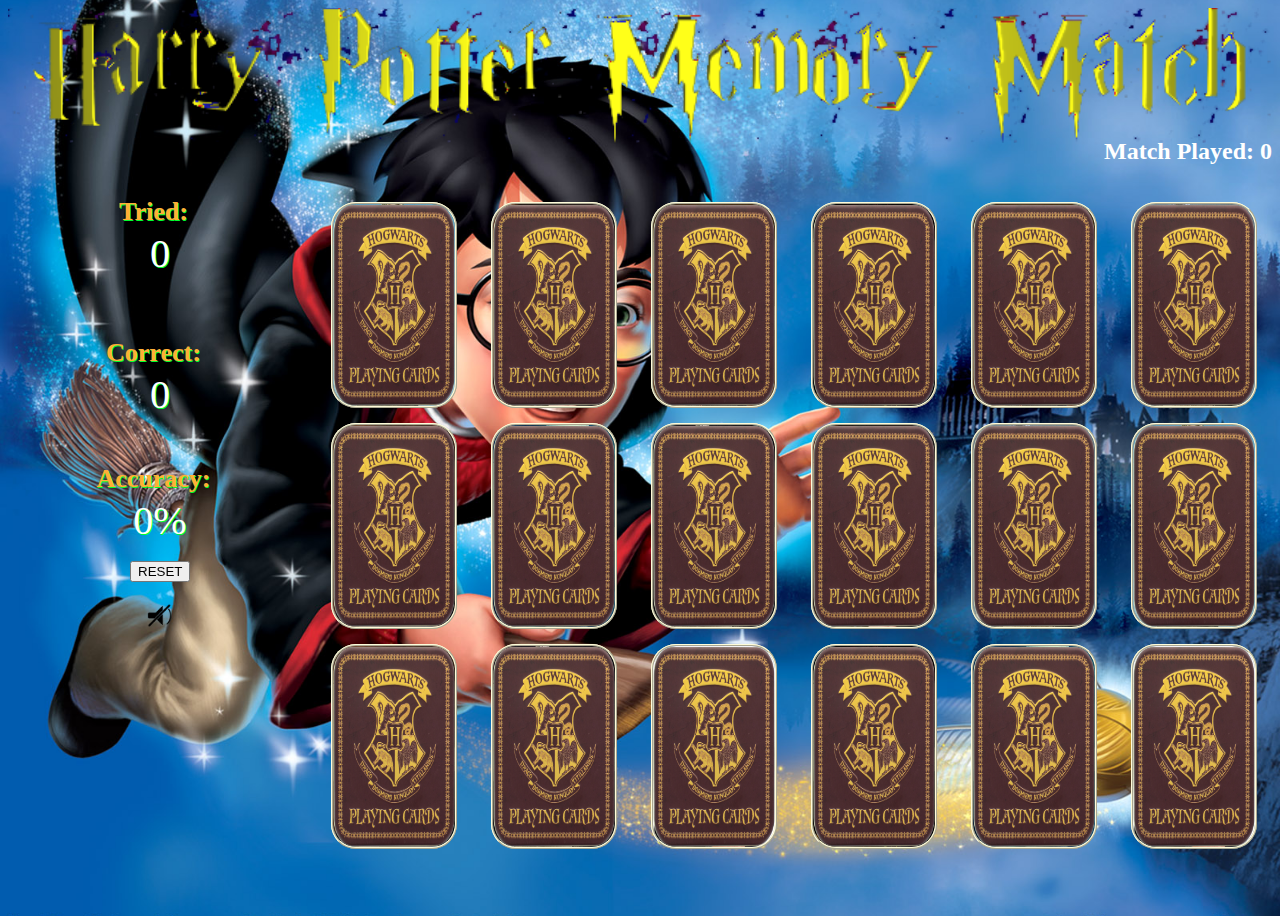
<file: index.html>
<!DOCTYPE html>
<html lang="en">
<head>
    <meta charset="UTF-8">
    <link rel="stylesheet" href="styles/style.css">
    <link rel="stylesheet" href="styles/hover.css">
    <title>Memory Match</title>
    <script
            src="https://code.jquery.com/jquery-3.3.1.min.js"
            integrity="sha256-FgpCb/KJQlLNfOu91ta32o/NMZxltwRo8QtmkMRdAu8="
            crossorigin="anonymous"></script>
    <script src="main.js"></script>
    <script src="dynamicLevel.js"></script>
</head>
<body>
<div class="container">
    <div class="menu">
    </div>
    <div class="settings">
        <h2 class="played">Match Played: <span class="playedNum">0</span></h2>
    </div>
    <div class="gameArea">
        <div class="gameStatus">
            <h1>Tried: &nbsp;</h1><div class="wrong">0</div><br>
            <h1>Correct: &nbsp;</h1><div class="correct">0</div><br>
            <h1>Accuracy: &nbsp;</h1><div class="accuracy">0%</div>
            <button class="hvr-sweep-to-bottom reset">RESET</button>
            <div class="mute"><img src="images/extra/speakerMute.png"></div>
        </div>
        <div class="gamePlay">
            <div class="firstLine">
                <div class="card">
                    <div class="cardFront"><img src="images/characters/hannah.jpg"></div>
                    <div class="cardBack"><img src="images/backgrounds/hogwarts.png"></div>
                </div>
                <div class="card">
                    <div class="cardFront"><img src="images/characters/chang.jpg"></div>
                    <div class="cardBack"><img src="images/backgrounds/hogwarts.png"></div>
                </div>
                <div class="card">
                    <div class="cardFront"><img src="images/characters/hermione.jpg"></div>
                    <div class="cardBack"><img src="images/backgrounds/hogwarts.png"></div>
                </div>
                <div class="card">
                    <div class="cardFront"><img src="images/characters/harry.jpg"></div>
                    <div class="cardBack"><img src="images/backgrounds/hogwarts.png"></div>
                </div>
                <div class="card">
                    <div class="cardFront"><img src="images/characters/hermione.jpg"></div>
                    <div class="cardBack"><img src="images/backgrounds/hogwarts.png"></div>
                </div>
                <div class="card">
                    <div class="cardFront"><img src="images/characters/hagrid.png"></div>
                    <div class="cardBack"><img src="images/backgrounds/hogwarts.png"></div>
                </div>
            </div>
            <div class="secondLine">
                <div class="card">
                    <div class="cardFront"><img src="images/characters/snape.png"></div>
                    <div class="cardBack"><img src="images/backgrounds/hogwarts.png"></div>
                </div>
                <div class="card">
                    <div class="cardFront"><img src="images/characters/voldemort.jpg"></div>
                    <div class="cardBack"><img src="images/backgrounds/hogwarts.png"></div>
                </div>
                <div class="card">
                    <div class="cardFront"><img src="images/characters/dumbledore.jpg"></div>
                    <div class="cardBack"><img src="images/backgrounds/hogwarts.png"></div>
                </div>
                <div class="card">
                    <div class="cardFront"><img src="images/characters/chang.jpg"></div>
                    <div class="cardBack"><img src="images/backgrounds/hogwarts.png"></div>
                </div>
                <div class="card">
                    <div class="cardFront"><img src="images/characters/hagrid.png"></div>
                    <div class="cardBack"><img src="images/backgrounds/hogwarts.png"></div>
                </div>
                <div class="card">
                    <div class="cardFront"><img src="images/characters/hannah.jpg"></div>
                    <div class="cardBack"><img src="images/backgrounds/hogwarts.png"></div>
                </div>
            </div>
            <div class="thirdLine">
                <div class="card">
                    <div class="cardFront"><img src="images/characters/snape.png"></div>
                    <div class="cardBack"><img src="images/backgrounds/hogwarts.png"></div>
                </div>
                <div class="card">
                    <div class="cardFront"><img src="images/characters/dumbledore.jpg"></div>
                    <div class="cardBack"><img src="images/backgrounds/hogwarts.png"></div>
                </div>
                <div class="card">
                    <div class="cardFront"><img src="images/characters/dracoM.jpg"></div>
                    <div class="cardBack"><img src="images/backgrounds/hogwarts.png"></div>
                </div>
                <div class="card">
                    <div class="cardFront"><img src="images/characters/harry.jpg"></div>
                    <div class="cardBack"><img src="images/backgrounds/hogwarts.png"></div>
                </div>
                <div class="card">
                    <div class="cardFront"><img src="images/characters/voldemort.jpg"></div>
                    <div class="cardBack"><img src="images/backgrounds/hogwarts.png"></div>
                </div>
                <div class="card">
                    <div class="cardFront"><img src="images/characters/dracoM.jpg"></div>
                    <div class="cardBack"><img src="images/backgrounds/hogwarts.png"></div>
                </div>
            </div>
            </div>
        </div>
    </div>
    <div class="infoSection">

    </div>
</div>
<div id="winModal" class="modal">
    <div class="modal-content">
        <div class="modal-header">
        </div>
        <div class="modal-message">
            <p>YOU WON</p>
        </div>
        <div class="modal-footer">
            <button class="modal-btn"><span>GO TO NEXT LEVEL</span></button>
        </div>
    </div>
</div>
</body>
</html>
</file>
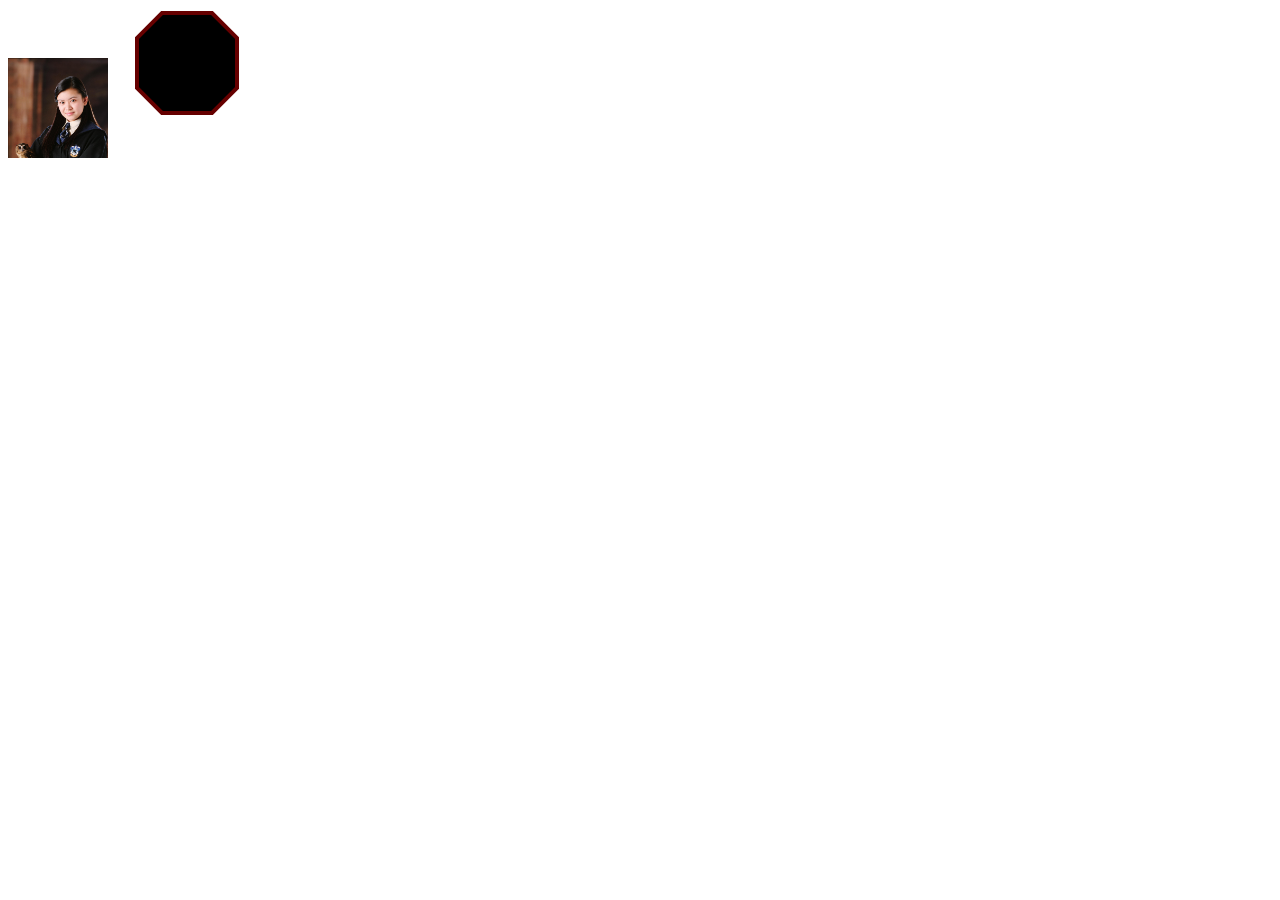
<file: test.html>
<!DOCTYPE html>
<html lang="en">
<head>
    <meta charset="UTF-8">
    <link rel="stylesheet" href="styles/test.css">
    <link rel="stylesheet" href="styles/imagehover.css">
    <title>test</title>
</head>
<body>
<div class="imghvr-fold-left">
    <img src="images/characters/chang.jpg">
    <figcaption><img class='middle' src="images/characters/hannah.jpg" width="100px"></figcaption>
    <a href="https://www.google.com"></a>
</div>
<svg xmlns="http://www.w3.org/2000/svg"
     xmlns:xlink="http://www.w3.org/1999/xlink">

    <polygon class="imgBack" points="50,5   100,5  125,30  125,80 100,105
                   50,105  25,80  25, 30"
             style="stroke:#660000;; stroke-width: 4px;"/>

</svg>
</body>
</html>
</file>
<file: styles/style.css>
body{
    height: 100vh;
    background-image: url("../images/backgrounds/harryWall.jpg");
    background-position: center;
    background-size: cover;
    background-repeat: no-repeat;
}
.container {
    width: 100%;
}
.menu{
    width: 100%;
    height: 15vh;
    background-image: url("../images/backgrounds/harryBanner.png");
    background-size: cover;
    background-repeat: no-repeat;
    background-position: center;
    animation: pulse 2s ease-in infinite alternate;
}
.gameArea{
    width: 100%;
    height: 80vh;
    display: flex;
    justify-content: space-around;
    align-content: center;
}

.settings{
    width: 100%;
    height: 5vh;
}

/*.infoSection{*/
    /*width: 100%;*/
    /*height: 5vh;*/
    /*border-top: 3px ridge #a8d5ff;*/
    /*background-size: cover;*/
/*}*/
.gameStatus{
    width: 25%;
    height: 100%;
    display: inline-block;
    text-align: center;
    color: white;
    font-size: 40px;
    text-shadow: 1px 1px #00ff2e;;
}
.gamePlay{
    width: 79%;
    height: 100%;
    display: inline-block;
}
.firstLine, .secondLine, .thirdLine{
    display: flex;
    flex-wrap: nowrap;
    justify-content: center;
    align-content: center;
    height: 28%;
    width: 100%;
}
.secondLine{
    margin: 2% 0;
}
.card{
    width: 13%;
    height: 100%;
    position: relative;
    margin: 2%;
}
.card img{
    position: absolute;
    top: 0;
    width: 100%;
    height: 100%;
    border-radius: 25px;
    border: 2px ridge rgba(255, 252, 218, 0.97);
}
.snowAnimation{
    background-image: url("../images/backgrounds/snowAnimation.gif");
}

.cardBack img:hover{
    transform: scale(1.1);
    transition-duration: .5s;
    box-shadow: 0 0 20px 10px #0c8717;
    animation: shake 1s ease-out;
}

@keyframes shake {
    from,
    to {
        -webkit-transform: translate3d(0, 0, 0);
        transform: translate3d(0, 0, 0);
    }

    10%,
    30%,
    50%,
    70%,
    90% {
        -webkit-transform: translate3d(-10px, 0, 0);
        transform: translate3d(-10px, 0, 0);
    }

    20%,
    40%,
    60%,
    80% {
        -webkit-transform: translate3d(10px, 0, 0);
        transform: translate3d(10px, 0, 0);
    }
}
h1{
    font-family: "Parry Hotter";
    display: inline-block;
    color: #ffaf37;
    font-size: 26px;
    animation: flipInY 1s ease-out;
}
.gameStatus > * {
    margin: 0;
}
#gamePlayAnimation{
    animation: flipInX 1s ease-out;
}
@-webkit-keyframes flipInX {
    from {
        -webkit-transform: perspective(400px) rotate3d(1, 0, 0, 90deg);
        transform: perspective(400px) rotate3d(1, 0, 0, 90deg);
        -webkit-animation-timing-function: ease-in;
        animation-timing-function: ease-in;
        opacity: 0;
    }

    40% {
        -webkit-transform: perspective(400px) rotate3d(1, 0, 0, -20deg);
        transform: perspective(400px) rotate3d(1, 0, 0, -20deg);
        -webkit-animation-timing-function: ease-in;
        animation-timing-function: ease-in;
    }

    60% {
        -webkit-transform: perspective(400px) rotate3d(1, 0, 0, 10deg);
        transform: perspective(400px) rotate3d(1, 0, 0, 10deg);
        opacity: 1;
    }

    80% {
        -webkit-transform: perspective(400px) rotate3d(1, 0, 0, -5deg);
        transform: perspective(400px) rotate3d(1, 0, 0, -5deg);
    }

    to {
        -webkit-transform: perspective(400px);
        transform: perspective(400px);
    }
}
.infoUnhide{
    width: 100%;
    height: 100%;
    background-image: url("../images/backgrounds/info.gif");
}
@-webkit-keyframes flipInY {
    from {
        -webkit-transform: perspective(400px) rotate3d(0, 1, 0, 90deg);
        transform: perspective(400px) rotate3d(0, 1, 0, 90deg);
        -webkit-animation-timing-function: ease-in;
        animation-timing-function: ease-in;
        opacity: 0;
    }

    40% {
        -webkit-transform: perspective(400px) rotate3d(0, 1, 0, -20deg);
        transform: perspective(400px) rotate3d(0, 1, 0, -20deg);
        -webkit-animation-timing-function: ease-in;
        animation-timing-function: ease-in;
    }

    60% {
        -webkit-transform: perspective(400px) rotate3d(0, 1, 0, 10deg);
        transform: perspective(400px) rotate3d(0, 1, 0, 10deg);
        opacity: 1;
    }

    80% {
        -webkit-transform: perspective(400px) rotate3d(0, 1, 0, -5deg);
        transform: perspective(400px) rotate3d(0, 1, 0, -5deg);
    }

    to {
        -webkit-transform: perspective(400px);
        transform: perspective(400px);
    }
}

@keyframes pulse {
    from {
        -webkit-transform: scale3d(1, 1, 1);
        transform: scale3d(1, 1, 1);
    }

    50% {
        -webkit-transform: scale3d(1.05, 1.05, 1.05);
        transform: scale3d(1.05, 1.05, 1.05);
    }

    to {
        -webkit-transform: scale3d(1, 1, 1);
        transform: scale3d(1, 1, 1);
    }
}

@keyframes tada {
    from {
        -webkit-transform: scale3d(1, 1, 1);
        transform: scale3d(1, 1, 1);
    }

    10%,
    20% {
        -webkit-transform: scale3d(0.9, 0.9, 0.9) rotate3d(0, 0, 1, -3deg);
        transform: scale3d(0.9, 0.9, 0.9) rotate3d(0, 0, 1, -3deg);
    }

    30%,
    50%,
    70%,
    90% {
        -webkit-transform: scale3d(1.1, 1.1, 1.1) rotate3d(0, 0, 1, 3deg);
        transform: scale3d(1.1, 1.1, 1.1) rotate3d(0, 0, 1, 3deg);
    }

    40%,
    60%,
    80% {
        -webkit-transform: scale3d(1.1, 1.1, 1.1) rotate3d(0, 0, 1, -3deg);
        transform: scale3d(1.1, 1.1, 1.1) rotate3d(0, 0, 1, -3deg);
    }

    to {
        -webkit-transform: scale3d(1, 1, 1);
        transform: scale3d(1, 1, 1);
    }
}

.modal {
    display: none; /* Hidden by default */
    position: absolute; /* Stay in place */
    z-index: 1; /* Sit on top */
    top: 0;
    left: 0;
    /*transform: translate(-50%, -50%);*/
    width: 100%; /* Full width */
    height: 100%; /* Full height */
    overflow: auto; /* Enable scroll if needed */
    background-color: rgb(255, 252, 218); /* Fallback color */
    background-color: rgba(0, 0, 0, 0.7); /* Black w/ opacity */
    animation: tada 1s ease-in;
}
.modal > * {
    display: inline-block;
}
.modal-content{
    position: relative;
    top: 50%;
    left: 50%;
    transform: translate(-50%, -50%);
    background-color: #c5a24e;
    background-image: url("../images/backgrounds/info.gif");
    background-repeat: no-repeat;
    background-size: cover;
    padding: 50px;
    border-radius: 20px;
}
.modal-header{
    margin: 10px;
    float: right;
}
.modal-message > p{
    font-family: "Parry Hotter";
    text-shadow: 2px 2px #a44147;
    color: #116a13;
    font-size: 3em;
    text-align: center;
    animation: jackInTheBox 1s;
}
.modal-footer{
    text-align: center;
}
@keyframes jackInTheBox {
    from {
        opacity: 0;
        -webkit-transform: scale(0.1) rotate(30deg);
        transform: scale(0.1) rotate(30deg);
        -webkit-transform-origin: center bottom;
        transform-origin: center bottom;
    }

    50% {
        -webkit-transform: rotate(-10deg);
        transform: rotate(-10deg);
    }

    70% {
        -webkit-transform: rotate(3deg);
        transform: rotate(3deg);
    }

    to {
        opacity: 1;
        -webkit-transform: scale(1);
        transform: scale(1);
    }
}
.modal-btn {
    border-radius: 4px;
    background-color: #b5450c;
    border: none;
    color: #FFFFFF;
    text-align: center;
    font-size: 20px;
    padding: 20px;
    width: 300px;
    transition: all 0.5s;
    cursor: pointer;
    margin: 5px;
}

.modal-btn span {
    cursor: pointer;
    display: inline-block;
    position: relative;
    transition: 0.5s;
}

.modal-btn span:after {
    content: '\00bb';
    position: absolute;
    opacity: 0;
    top: 0;
    right: -20px;
    transition: 0.5s;
}

.modal-btn:hover span {
    padding-right: 25px;
}

.modal-btn:hover span:after {
    opacity: 1;
    right: 0;
}
.mute > img{
    width: 25px;
    height: 25px;
}
@keyframes slideInDown {
    from {
        -webkit-transform: translate3d(0, -100%, 0);
        transform: translate3d(0, -100%, 0);
        visibility: visible;
    }

    to {
        -webkit-transform: translate3d(0, 0, 0);
        transform: translate3d(0, 0, 0);
    }
}
.correct{
    margin-bottom: -15px;
}
.played{
    margin-top: -5px;
    text-align: right;
    font-family: "Parry Hotter";
    color: white;
}
.gamePlay{
    cursor: url('../images/extra/wand.png'), auto;
}
</file>
<file: styles/test.css>
div{
    width: 100px;
    height: 100px;
    background-color: red;
}
.middle{
    zoom: 2;
    transform: translateY(-15px) translateX(-35px);

}
.imgBack{
    background-image: url("../images/characters/hagrid.png");
}
</file>
<file: styles/imagehover.css>
@charset "UTF-8";
/*!
 * ImageHover.css - http://www.imagehover.io
 * Version 1.0
 * Author: Ciarán Walsh

 * Made available under a MIT License:
 * http://www.opensource.org/licenses/mit-license.php

 */
[class^='imghvr-'], [class*=' imghvr-'] {
    position: relative;
    display: inline-block;
    margin: 0;
    max-width: 100%;
    background-color: #2266a5;
    color: #fff;
    overflow: hidden;
    -webkit-backface-visibility: hidden;
    backface-visibility: hidden;
    -moz-osx-font-smoothing: grayscale;
    -webkit-transform: translateZ(0);
    -moz-transform: translateZ(0);
    -ms-transform: translateZ(0);
    -o-transform: translateZ(0);
    transform: translateZ(0);
}

[class^='imghvr-'] > img, [class*=' imghvr-'] > img {
    vertical-align: top;
    max-width: 100%;
}

[class^='imghvr-'] figcaption, [class*=' imghvr-'] figcaption {
    background-color: #135796;
    padding: 30px;
    position: absolute;
    top: 0;
    bottom: 0;
    left: 0;
    right: 0;
    color: #ffffff;
}

[class^='imghvr-'] figcaption h1, [class^='imghvr-'] figcaption h2, [class^='imghvr-'] figcaption h3, [class^='imghvr-'] figcaption h4, [class^='imghvr-'] figcaption h5, [class^='imghvr-'] figcaption h6, [class*=' imghvr-'] figcaption h1, [class*=' imghvr-'] figcaption h2, [class*=' imghvr-'] figcaption h3, [class*=' imghvr-'] figcaption h4, [class*=' imghvr-'] figcaption h5, [class*=' imghvr-'] figcaption h6 {
    color: #ffffff;
}

[class^='imghvr-'] a, [class*=' imghvr-'] a {
    position: absolute;
    top: 0;
    bottom: 0;
    left: 0;
    right: 0;
    z-index: 1;
}

[class^='imghvr-'], [class*=' imghvr-'], [class^='imghvr-']:before,
[class^='imghvr-']:after, [class*=' imghvr-']:before, [class*=' imghvr-']:after,
[class^='imghvr-'] *, [class*=' imghvr-'] *, [class^='imghvr-'] *:before,
[class^='imghvr-'] *:after, [class*=' imghvr-'] *:before, [class*=' imghvr-'] *:after {
    box-sizing: border-box;
    -webkit-transition: all 0.35s ease;
    -moz-transition: all 0.35s ease;
    transition: all 0.35s ease;
}

/* imghvr-fade-*
   ----------------------------- */
[class^='imghvr-fade'] figcaption, [class*=' imghvr-fade'] figcaption {
    opacity: 0;
}

[class^='imghvr-fade']:hover > img, [class*=' imghvr-fade']:hover > img {
    opacity: 0;
}

[class^='imghvr-fade']:hover figcaption, [class*=' imghvr-fade']:hover figcaption {
    opacity: 1;
}

[class^='imghvr-fade']:hover > img, [class^='imghvr-fade']:hover figcaption, [class*=' imghvr-fade']:hover > img, [class*=' imghvr-fade']:hover figcaption {
    -webkit-transform: translate(0, 0);
    -moz-transform: translate(0, 0);
    -ms-transform: translate(0, 0);
    -o-transform: translate(0, 0);
    transform: translate(0, 0);
}

/* imghvr-fade
   ----------------------------- */
/* imghvr-fade-in-up
   ----------------------------- */
.imghvr-fade-in-up figcaption {
    -webkit-transform: translate(0, 15%);
    -moz-transform: translate(0, 15%);
    -ms-transform: translate(0, 15%);
    -o-transform: translate(0, 15%);
    transform: translate(0, 15%);
}

/* imghvr-fade-in-down
   ----------------------------- */
.imghvr-fade-in-down figcaption {
    -webkit-transform: translate(0, -15%);
    -moz-transform: translate(0, -15%);
    -ms-transform: translate(0, -15%);
    -o-transform: translate(0, -15%);
    transform: translate(0, -15%);
}

/* imghvr-fade-in-left
   ----------------------------- */
.imghvr-fade-in-left figcaption {
    -webkit-transform: translate(-15%, 0);
    -moz-transform: translate(-15%, 0);
    -ms-transform: translate(-15%, 0);
    -o-transform: translate(-15%, 0);
    transform: translate(-15%, 0);
}

/* imghvr-fade-in-right
   ----------------------------- */
.imghvr-fade-in-right figcaption {
    -webkit-transform: translate(15%, 0);
    -moz-transform: translate(15%, 0);
    -ms-transform: translate(15%, 0);
    -o-transform: translate(15%, 0);
    transform: translate(15%, 0);
}

/* imghvr-push-*
   ----------------------------- */
[class^='imghvr-push-']:hover figcaption, [class*=' imghvr-push-']:hover figcaption {
    -webkit-transform: translate(0, 0);
    -moz-transform: translate(0, 0);
    -ms-transform: translate(0, 0);
    -o-transform: translate(0, 0);
    transform: translate(0, 0);
}

/* imghvr-push-up
   ----------------------------- */
.imghvr-push-up figcaption {
    -webkit-transform: translateY(100%);
    -moz-transform: translateY(100%);
    -ms-transform: translateY(100%);
    -o-transform: translateY(100%);
    transform: translateY(100%);
}

.imghvr-push-up:hover > img {
    -webkit-transform: translateY(-100%);
    -moz-transform: translateY(-100%);
    -ms-transform: translateY(-100%);
    -o-transform: translateY(-100%);
    transform: translateY(-100%);
}

/* imghvr-push-down
   ----------------------------- */
.imghvr-push-down figcaption {
    -webkit-transform: translateY(-100%);
    -moz-transform: translateY(-100%);
    -ms-transform: translateY(-100%);
    -o-transform: translateY(-100%);
    transform: translateY(-100%);
}

.imghvr-push-down:hover > img {
    -webkit-transform: translateY(100%);
    -moz-transform: translateY(100%);
    -ms-transform: translateY(100%);
    -o-transform: translateY(100%);
    transform: translateY(100%);
}

/* imghvr-push-left
   ----------------------------- */
.imghvr-push-left figcaption {
    -webkit-transform: translateX(100%);
    -moz-transform: translateX(100%);
    -ms-transform: translateX(100%);
    -o-transform: translateX(100%);
    transform: translateX(100%);
}

.imghvr-push-left:hover > img {
    -webkit-transform: translateX(-100%);
    -moz-transform: translateX(-100%);
    -ms-transform: translateX(-100%);
    -o-transform: translateX(-100%);
    transform: translateX(-100%);
}

/* imghvr-push--right
   ----------------------------- */
.imghvr-push-right figcaption {
    -webkit-transform: translateX(-100%);
    -moz-transform: translateX(-100%);
    -ms-transform: translateX(-100%);
    -o-transform: translateX(-100%);
    transform: translateX(-100%);
}

.imghvr-push-right:hover > img {
    -webkit-transform: translateX(100%);
    -moz-transform: translateX(100%);
    -ms-transform: translateX(100%);
    -o-transform: translateX(100%);
    transform: translateX(100%);
}

/* imghvr-slide-*
   ----------------------------- */
[class^='imghvr-slide-']:hover figcaption, [class*=' imghvr-slide-']:hover figcaption {
    -webkit-transform: translate(0, 0);
    -moz-transform: translate(0, 0);
    -ms-transform: translate(0, 0);
    -o-transform: translate(0, 0);
    transform: translate(0, 0);
}

/* imghvr-slide-up
   ----------------------------- */
.imghvr-slide-up figcaption {
    -webkit-transform: translateY(100%);
    -moz-transform: translateY(100%);
    -ms-transform: translateY(100%);
    -o-transform: translateY(100%);
    transform: translateY(100%);
}

/* imghvr-slide-down
   ----------------------------- */
.imghvr-slide-down figcaption {
    -webkit-transform: translateY(-100%);
    -moz-transform: translateY(-100%);
    -ms-transform: translateY(-100%);
    -o-transform: translateY(-100%);
    transform: translateY(-100%);
}

/* imghvr-slide-left
   ----------------------------- */
.imghvr-slide-left figcaption {
    -webkit-transform: translateX(100%);
    -moz-transform: translateX(100%);
    -ms-transform: translateX(100%);
    -o-transform: translateX(100%);
    transform: translateX(100%);
}

/* imghvr-slide-right
   ----------------------------- */
.imghvr-slide-right figcaption {
    -webkit-transform: translateX(-100%);
    -moz-transform: translateX(-100%);
    -ms-transform: translateX(-100%);
    -o-transform: translateX(-100%);
    transform: translateX(-100%);
}

/* imghvr-slide-top-left
   ----------------------------- */
.imghvr-slide-top-left figcaption {
    -webkit-transform: translate(-100%, -100%);
    -moz-transform: translate(-100%, -100%);
    -ms-transform: translate(-100%, -100%);
    -o-transform: translate(-100%, -100%);
    transform: translate(-100%, -100%);
}

/* imghvr-slide-top-right
   ----------------------------- */
.imghvr-slide-top-right figcaption {
    -webkit-transform: translate(100%, -100%);
    -moz-transform: translate(100%, -100%);
    -ms-transform: translate(100%, -100%);
    -o-transform: translate(100%, -100%);
    transform: translate(100%, -100%);
}

/* imghvr-slide-bottom-left
   ----------------------------- */
.imghvr-slide-bottom-left figcaption {
    -webkit-transform: translate(-100%, 100%);
    -moz-transform: translate(-100%, 100%);
    -ms-transform: translate(-100%, 100%);
    -o-transform: translate(-100%, 100%);
    transform: translate(-100%, 100%);
}

/* imghvr-slide-bottom-right
   ----------------------------- */
.imghvr-slide-bottom-right figcaption {
    -webkit-transform: translate(100%, 100%);
    -moz-transform: translate(100%, 100%);
    -ms-transform: translate(100%, 100%);
    -o-transform: translate(100%, 100%);
    transform: translate(100%, 100%);
}

/* imghvr-reveal-*
   ----------------------------- */
[class^='imghvr-reveal-']:before, [class*=' imghvr-reveal-']:before {
    position: absolute;
    top: 0;
    bottom: 0;
    left: 0;
    right: 0;
    content: '';
    background-color: #135796;
}

[class^='imghvr-reveal-'] figcaption, [class*=' imghvr-reveal-'] figcaption {
    opacity: 0;
}

[class^='imghvr-reveal-']:hover:before, [class*=' imghvr-reveal-']:hover:before {
    -webkit-transform: translate(0, 0);
    -moz-transform: translate(0, 0);
    -ms-transform: translate(0, 0);
    -o-transform: translate(0, 0);
    transform: translate(0, 0);
}

[class^='imghvr-reveal-']:hover figcaption, [class*=' imghvr-reveal-']:hover figcaption {
    opacity: 1;
    -webkit-transition-delay: 0.21s;
    -moz-transition-delay: 0.21s;
    transition-delay: 0.21s;
}

/* imghvr-reveal-up
   ----------------------------- */
.imghvr-reveal-up:before {
    -webkit-transform: translateY(100%);
    -moz-transform: translateY(100%);
    -ms-transform: translateY(100%);
    -o-transform: translateY(100%);
    transform: translateY(100%);
}

/* imghvr-reveal-down
   ----------------------------- */
.imghvr-reveal-down:before {
    -webkit-transform: translateY(-100%);
    -moz-transform: translateY(-100%);
    -ms-transform: translateY(-100%);
    -o-transform: translateY(-100%);
    transform: translateY(-100%);
}

/* imghvr-reveal-left
   ----------------------------- */
.imghvr-reveal-left:before {
    -webkit-transform: translateX(100%);
    -moz-transform: translateX(100%);
    -ms-transform: translateX(100%);
    -o-transform: translateX(100%);
    transform: translateX(100%);
}

/* imghvr-reveal-right
   ----------------------------- */
.imghvr-reveal-right:before {
    -webkit-transform: translateX(-100%);
    -moz-transform: translateX(-100%);
    -ms-transform: translateX(-100%);
    -o-transform: translateX(-100%);
    transform: translateX(-100%);
}

/* imghvr-reveal-top-left
   ----------------------------- */
.imghvr-reveal-top-left:before {
    -webkit-transform: translate(-100%, -100%);
    -moz-transform: translate(-100%, -100%);
    -ms-transform: translate(-100%, -100%);
    -o-transform: translate(-100%, -100%);
    transform: translate(-100%, -100%);
}

/* imghvr-reveal-top-right
   ----------------------------- */
.imghvr-reveal-top-right:before {
    -webkit-transform: translate(100%, -100%);
    -moz-transform: translate(100%, -100%);
    -ms-transform: translate(100%, -100%);
    -o-transform: translate(100%, -100%);
    transform: translate(100%, -100%);
}

/* imghvr-reveal-bottom-left
   ----------------------------- */
.imghvr-reveal-bottom-left:before {
    -webkit-transform: translate(-100%, 100%);
    -moz-transform: translate(-100%, 100%);
    -ms-transform: translate(-100%, 100%);
    -o-transform: translate(-100%, 100%);
    transform: translate(-100%, 100%);
}

/* imghvr-reveal-bottom-right
   ----------------------------- */
.imghvr-reveal-bottom-right:before {
    -webkit-transform: translate(100%, 100%);
    -moz-transform: translate(100%, 100%);
    -ms-transform: translate(100%, 100%);
    -o-transform: translate(100%, 100%);
    transform: translate(100%, 100%);
}

/* imghvr-hinge-*
   ----------------------------- */
[class^='imghvr-hinge-'], [class*=' imghvr-hinge-'] {
    -webkit-perspective: 50em;
    -moz-perspective: 50em;
    perspective: 50em;
}

[class^='imghvr-hinge-'] figcaption, [class*=' imghvr-hinge-'] figcaption {
    opacity: 0;
    z-index: 1;
}

[class^='imghvr-hinge-']:hover img, [class*=' imghvr-hinge-']:hover img {
    opacity: 0;
}

[class^='imghvr-hinge-']:hover figcaption, [class*=' imghvr-hinge-']:hover figcaption {
    opacity: 1;
    -webkit-transition-delay: 0.21s;
    -moz-transition-delay: 0.21s;
    transition-delay: 0.21s;
}

/* imghvr-hinge-up
   ----------------------------- */
.imghvr-hinge-up img {
    -webkit-transform-origin: 50% 0%;
    -moz-transform-origin: 50% 0%;
    -ms-transform-origin: 50% 0%;
    -o-transform-origin: 50% 0%;
    transform-origin: 50% 0%;
}

.imghvr-hinge-up figcaption {
    -webkit-transform: rotateX(90deg);
    -moz-transform: rotateX(90deg);
    -ms-transform: rotateX(90deg);
    -o-transform: rotateX(90deg);
    transform: rotateX(90deg);
    -webkit-transform-origin: 50% 100%;
    -moz-transform-origin: 50% 100%;
    -ms-transform-origin: 50% 100%;
    -o-transform-origin: 50% 100%;
    transform-origin: 50% 100%;
}

.imghvr-hinge-up:hover > img {
    -webkit-transform: rotateX(-90deg);
    -moz-transform: rotateX(-90deg);
    -ms-transform: rotateX(-90deg);
    -o-transform: rotateX(-90deg);
    transform: rotateX(-90deg);
}

.imghvr-hinge-up:hover figcaption {
    -webkit-transform: rotateX(0);
    -moz-transform: rotateX(0);
    -ms-transform: rotateX(0);
    -o-transform: rotateX(0);
    transform: rotateX(0);
}

/* imghvr-hinge-down
   ----------------------------- */
.imghvr-hinge-down img {
    -webkit-transform-origin: 50% 100%;
    -moz-transform-origin: 50% 100%;
    -ms-transform-origin: 50% 100%;
    -o-transform-origin: 50% 100%;
    transform-origin: 50% 100%;
}

.imghvr-hinge-down figcaption {
    -webkit-transform: rotateX(-90deg);
    -moz-transform: rotateX(-90deg);
    -ms-transform: rotateX(-90deg);
    -o-transform: rotateX(-90deg);
    transform: rotateX(-90deg);
    -webkit-transform-origin: 50% -50%;
    -moz-transform-origin: 50% -50%;
    -ms-transform-origin: 50% -50%;
    -o-transform-origin: 50% -50%;
    transform-origin: 50% -50%;
}

.imghvr-hinge-down:hover > img {
    -webkit-transform: rotateX(90deg);
    -moz-transform: rotateX(90deg);
    -ms-transform: rotateX(90deg);
    -o-transform: rotateX(90deg);
    transform: rotateX(90deg);
    opacity: 0;
}

.imghvr-hinge-down:hover figcaption {
    -webkit-transform: rotateX(0);
    -moz-transform: rotateX(0);
    -ms-transform: rotateX(0);
    -o-transform: rotateX(0);
    transform: rotateX(0);
}

/* imghvr-hinge-left
   ----------------------------- */
.imghvr-hinge-left img {
    -webkit-transform-origin: 0% 50%;
    -moz-transform-origin: 0% 50%;
    -ms-transform-origin: 0% 50%;
    -o-transform-origin: 0% 50%;
    transform-origin: 0% 50%;
}

.imghvr-hinge-left figcaption {
    -webkit-transform: rotateY(-90deg);
    -moz-transform: rotateY(-90deg);
    -ms-transform: rotateY(-90deg);
    -o-transform: rotateY(-90deg);
    transform: rotateY(-90deg);
    -webkit-transform-origin: 100% 50%;
    -moz-transform-origin: 100% 50%;
    -ms-transform-origin: 100% 50%;
    -o-transform-origin: 100% 50%;
    transform-origin: 100% 50%;
}

.imghvr-hinge-left:hover > img {
    -webkit-transform: rotateY(90deg);
    -moz-transform: rotateY(90deg);
    -ms-transform: rotateY(90deg);
    -o-transform: rotateY(90deg);
    transform: rotateY(90deg);
}

.imghvr-hinge-left:hover figcaption {
    -webkit-transform: rotateY(0);
    -moz-transform: rotateY(0);
    -ms-transform: rotateY(0);
    -o-transform: rotateY(0);
    transform: rotateY(0);
}

/* imghvr-hinge-right
   ----------------------------- */
.imghvr-hinge-right img {
    -webkit-transform-origin: 100% 50%;
    -moz-transform-origin: 100% 50%;
    -ms-transform-origin: 100% 50%;
    -o-transform-origin: 100% 50%;
    transform-origin: 100% 50%;
}

.imghvr-hinge-right figcaption {
    -webkit-transform: rotateY(90deg);
    -moz-transform: rotateY(90deg);
    -ms-transform: rotateY(90deg);
    -o-transform: rotateY(90deg);
    transform: rotateY(90deg);
    -webkit-transform-origin: 0 50%;
    -moz-transform-origin: 0 50%;
    -ms-transform-origin: 0 50%;
    -o-transform-origin: 0 50%;
    transform-origin: 0 50%;
}

.imghvr-hinge-right:hover > img {
    -webkit-transform: rotateY(-90deg);
    -moz-transform: rotateY(-90deg);
    -ms-transform: rotateY(-90deg);
    -o-transform: rotateY(-90deg);
    transform: rotateY(-90deg);
}

.imghvr-hinge-right:hover figcaption {
    -webkit-transform: rotateY(0);
    -moz-transform: rotateY(0);
    -ms-transform: rotateY(0);
    -o-transform: rotateY(0);
    transform: rotateY(0);
}

/* imghvr-flip-*
   ----------------------------- */
[class^='imghvr-flip-'], [class*=' imghvr-flip-'] {
    -webkit-perspective: 50em;
    -moz-perspective: 50em;
    perspective: 50em;
}

[class^='imghvr-flip-'] img, [class*=' imghvr-flip-'] img {
    backface-visibility: hidden;
}

[class^='imghvr-flip-'] figcaption, [class*=' imghvr-flip-'] figcaption {
    opacity: 0;
}

[class^='imghvr-flip-']:hover > img, [class*=' imghvr-flip-']:hover > img {
    opacity: 0;
}

[class^='imghvr-flip-']:hover figcaption, [class*=' imghvr-flip-']:hover figcaption {
    opacity: 1;
    -webkit-transition-delay: 0.14s;
    -moz-transition-delay: 0.14s;
    transition-delay: 0.14s;
}

/* imghvr-flip-horiz
   ----------------------------- */
.imghvr-flip-horiz figcaption {
    -webkit-transform: rotateX(90deg);
    -moz-transform: rotateX(90deg);
    -ms-transform: rotateX(90deg);
    -o-transform: rotateX(90deg);
    transform: rotateX(90deg);
    -webkit-transform-origin: 0% 50%;
    -moz-transform-origin: 0% 50%;
    -ms-transform-origin: 0% 50%;
    -o-transform-origin: 0% 50%;
    transform-origin: 0% 50%;
}

.imghvr-flip-horiz:hover img {
    -webkit-transform: rotateX(-180deg);
    -moz-transform: rotateX(-180deg);
    -ms-transform: rotateX(-180deg);
    -o-transform: rotateX(-180deg);
    transform: rotateX(-180deg);
}

.imghvr-flip-horiz:hover figcaption {
    -webkit-transform: rotateX(0deg);
    -moz-transform: rotateX(0deg);
    -ms-transform: rotateX(0deg);
    -o-transform: rotateX(0deg);
    transform: rotateX(0deg);
}

/* imghvr-flip-vert
   ----------------------------- */
.imghvr-flip-vert figcaption {
    -webkit-transform: rotateY(90deg);
    -moz-transform: rotateY(90deg);
    -ms-transform: rotateY(90deg);
    -o-transform: rotateY(90deg);
    transform: rotateY(90deg);
    -webkit-transform-origin: 50% 0%;
    -moz-transform-origin: 50% 0%;
    -ms-transform-origin: 50% 0%;
    -o-transform-origin: 50% 0%;
    transform-origin: 50% 0%;
}

.imghvr-flip-vert:hover > img {
    -webkit-transform: rotateY(-180deg);
    -moz-transform: rotateY(-180deg);
    -ms-transform: rotateY(-180deg);
    -o-transform: rotateY(-180deg);
    transform: rotateY(-180deg);
}

.imghvr-flip-vert:hover figcaption {
    -webkit-transform: rotateY(0deg);
    -moz-transform: rotateY(0deg);
    -ms-transform: rotateY(0deg);
    -o-transform: rotateY(0deg);
    transform: rotateY(0deg);
}

/* imghvr-flip-diag-1
   ----------------------------- */
.imghvr-flip-diag-1 figcaption {
    -webkit-transform: rotate3d(1, -1, 0, 100deg);
    -moz-transform: rotate3d(1, -1, 0, 100deg);
    -ms-transform: rotate3d(1, -1, 0, 100deg);
    -o-transform: rotate3d(1, -1, 0, 100deg);
    transform: rotate3d(1, -1, 0, 100deg);
}

.imghvr-flip-diag-1:hover > img {
    -webkit-transform: rotate3d(-1, 1, 0, 100deg);
    -moz-transform: rotate3d(-1, 1, 0, 100deg);
    -ms-transform: rotate3d(-1, 1, 0, 100deg);
    -o-transform: rotate3d(-1, 1, 0, 100deg);
    transform: rotate3d(-1, 1, 0, 100deg);
}

.imghvr-flip-diag-1:hover figcaption {
    -webkit-transform: rotate3d(0, 0, 0, 0deg);
    -moz-transform: rotate3d(0, 0, 0, 0deg);
    -ms-transform: rotate3d(0, 0, 0, 0deg);
    -o-transform: rotate3d(0, 0, 0, 0deg);
    transform: rotate3d(0, 0, 0, 0deg);
}

/* imghvr-flip-diag-2
   ----------------------------- */
.imghvr-flip-diag-2 figcaption {
    -webkit-transform: rotate3d(1, 1, 0, 100deg);
    -moz-transform: rotate3d(1, 1, 0, 100deg);
    -ms-transform: rotate3d(1, 1, 0, 100deg);
    -o-transform: rotate3d(1, 1, 0, 100deg);
    transform: rotate3d(1, 1, 0, 100deg);
}

.imghvr-flip-diag-2:hover > img {
    -webkit-transform: rotate3d(-1, -1, 0, 100deg);
    -moz-transform: rotate3d(-1, -1, 0, 100deg);
    -ms-transform: rotate3d(-1, -1, 0, 100deg);
    -o-transform: rotate3d(-1, -1, 0, 100deg);
    transform: rotate3d(-1, -1, 0, 100deg);
}

.imghvr-flip-diag-2:hover figcaption {
    -webkit-transform: rotate3d(0, 0, 0, 0deg);
    -moz-transform: rotate3d(0, 0, 0, 0deg);
    -ms-transform: rotate3d(0, 0, 0, 0deg);
    -o-transform: rotate3d(0, 0, 0, 0deg);
    transform: rotate3d(0, 0, 0, 0deg);
}

/* imghvr-shutter-out-*
   ----------------------------- */
[class^='imghvr-shutter-out-']:before, [class*=' imghvr-shutter-out-']:before {
    background: #135796;
    position: absolute;
    content: '';
    -webkit-transition-delay: 0.105s;
    -moz-transition-delay: 0.105s;
    transition-delay: 0.105s;
}

[class^='imghvr-shutter-out-'] figcaption, [class*=' imghvr-shutter-out-'] figcaption {
    opacity: 0;
    -webkit-transition-delay: 0s;
    -moz-transition-delay: 0s;
    transition-delay: 0s;
}

[class^='imghvr-shutter-out-']:hover:before, [class*=' imghvr-shutter-out-']:hover:before {
    -webkit-transition-delay: 0s;
    -moz-transition-delay: 0s;
    transition-delay: 0s;
}

[class^='imghvr-shutter-out-']:hover figcaption, [class*=' imghvr-shutter-out-']:hover figcaption {
    opacity: 1;
    -webkit-transition-delay: 0.105s;
    -moz-transition-delay: 0.105s;
    transition-delay: 0.105s;
}

/* imghvr-shutter-out-horiz
   ----------------------------- */
.imghvr-shutter-out-horiz:before {
    left: 50%;
    right: 50%;
    top: 0;
    bottom: 0;
}

.imghvr-shutter-out-horiz:hover:before {
    left: 0;
    right: 0;
}

/* imghvr-shutter-out-vert
   ----------------------------- */
.imghvr-shutter-out-vert:before {
    top: 50%;
    bottom: 50%;
    left: 0;
    right: 0;
}

.imghvr-shutter-out-vert:hover:before {
    top: 0;
    bottom: 0;
}

/* imghvr-shutter-out-diag-1
   ----------------------------- */
.imghvr-shutter-out-diag-1:before {
    top: 50%;
    bottom: 50%;
    left: -35%;
    right: -35%;
    -webkit-transform: rotate(45deg);
    -moz-transform: rotate(45deg);
    -ms-transform: rotate(45deg);
    -o-transform: rotate(45deg);
    transform: rotate(45deg);
}

.imghvr-shutter-out-diag-1:hover:before {
    top: -35%;
    bottom: -35%;
}

/* imghvr-shutter-out-diag-2
   ----------------------------- */
.imghvr-shutter-out-diag-2:before {
    top: 50%;
    bottom: 50%;
    left: -35%;
    right: -35%;
    -webkit-transform: rotate(-45deg);
    -moz-transform: rotate(-45deg);
    -ms-transform: rotate(-45deg);
    -o-transform: rotate(-45deg);
    transform: rotate(-45deg);
}

.imghvr-shutter-out-diag-2:hover:before {
    top: -35%;
    bottom: -35%;
}

/* imghvr-shutter-in-*
   ----------------------------- */
[class^='imghvr-shutter-in-']:after, [class^='imghvr-shutter-in-']:before, [class*=' imghvr-shutter-in-']:after, [class*=' imghvr-shutter-in-']:before {
    background: #135796;
    position: absolute;
    content: '';
}

[class^='imghvr-shutter-in-']:after, [class*=' imghvr-shutter-in-']:after {
    top: 0;
    left: 0;
}

[class^='imghvr-shutter-in-']:before, [class*=' imghvr-shutter-in-']:before {
    right: 0;
    bottom: 0;
}

[class^='imghvr-shutter-in-'] figcaption, [class*=' imghvr-shutter-in-'] figcaption {
    opacity: 0;
    z-index: 1;
}

[class^='imghvr-shutter-in-']:hover figcaption, [class*=' imghvr-shutter-in-']:hover figcaption {
    opacity: 1;
    -webkit-transition-delay: 0.21s;
    -moz-transition-delay: 0.21s;
    transition-delay: 0.21s;
}

/* imghvr-shutter-in-horiz
   ----------------------------- */
.imghvr-shutter-in-horiz:after, .imghvr-shutter-in-horiz:before {
    width: 0;
    height: 100%;
}

.imghvr-shutter-in-horiz:hover:after, .imghvr-shutter-in-horiz:hover:before {
    width: 50%;
}

/* imghvr-shutter-in-vert
   ----------------------------- */
.imghvr-shutter-in-vert:after, .imghvr-shutter-in-vert:before {
    height: 0;
    width: 100%;
}

.imghvr-shutter-in-vert:hover:after, .imghvr-shutter-in-vert:hover:before {
    height: 50%;
}

/* imghvr-shutter-in-out-horiz
   ----------------------------- */
.imghvr-shutter-in-out-horiz:after, .imghvr-shutter-in-out-horiz:before {
    width: 0;
    height: 100%;
    opacity: 0.75;
}

.imghvr-shutter-in-out-horiz:hover:after, .imghvr-shutter-in-out-horiz:hover:before {
    width: 100%;
}

/* imghvr-shutter-in-out-vert
   ----------------------------- */
.imghvr-shutter-in-out-vert:after, .imghvr-shutter-in-out-vert:before {
    height: 0;
    width: 100%;
    opacity: 0.75;
}

.imghvr-shutter-in-out-vert:hover:after, .imghvr-shutter-in-out-vert:hover:before {
    height: 100%;
}

/* imghvr-shutter-in-out-diag-1
   ----------------------------- */
.imghvr-shutter-in-out-diag-1:after, .imghvr-shutter-in-out-diag-1:before {
    width: 200%;
    height: 200%;
    -webkit-transition: all 0.6s ease;
    -moz-transition: all 0.6s ease;
    transition: all 0.6s ease;
    opacity: 0.75;
}

.imghvr-shutter-in-out-diag-1:after {
    -webkit-transform: skew(-45deg) translateX(-150%);
    -moz-transform: skew(-45deg) translateX(-150%);
    -ms-transform: skew(-45deg) translateX(-150%);
    -o-transform: skew(-45deg) translateX(-150%);
    transform: skew(-45deg) translateX(-150%);
}

.imghvr-shutter-in-out-diag-1:before {
    -webkit-transform: skew(-45deg) translateX(150%);
    -moz-transform: skew(-45deg) translateX(150%);
    -ms-transform: skew(-45deg) translateX(150%);
    -o-transform: skew(-45deg) translateX(150%);
    transform: skew(-45deg) translateX(150%);
}

.imghvr-shutter-in-out-diag-1:hover:after {
    -webkit-transform: skew(-45deg) translateX(-50%);
    -moz-transform: skew(-45deg) translateX(-50%);
    -ms-transform: skew(-45deg) translateX(-50%);
    -o-transform: skew(-45deg) translateX(-50%);
    transform: skew(-45deg) translateX(-50%);
}

.imghvr-shutter-in-out-diag-1:hover:before {
    -webkit-transform: skew(-45deg) translateX(50%);
    -moz-transform: skew(-45deg) translateX(50%);
    -ms-transform: skew(-45deg) translateX(50%);
    -o-transform: skew(-45deg) translateX(50%);
    transform: skew(-45deg) translateX(50%);
}

/* imghvr-shutter-in-out-diag-2
   ----------------------------- */
.imghvr-shutter-in-out-diag-2:after, .imghvr-shutter-in-out-diag-2:before {
    width: 200%;
    height: 200%;
    -webkit-transition: all 0.6s ease;
    -moz-transition: all 0.6s ease;
    transition: all 0.6s ease;
    opacity: 0.75;
}

.imghvr-shutter-in-out-diag-2:after {
    -webkit-transform: skew(45deg) translateX(-100%);
    -moz-transform: skew(45deg) translateX(-100%);
    -ms-transform: skew(45deg) translateX(-100%);
    -o-transform: skew(45deg) translateX(-100%);
    transform: skew(45deg) translateX(-100%);
}

.imghvr-shutter-in-out-diag-2:before {
    -webkit-transform: skew(45deg) translateX(100%);
    -moz-transform: skew(45deg) translateX(100%);
    -ms-transform: skew(45deg) translateX(100%);
    -o-transform: skew(45deg) translateX(100%);
    transform: skew(45deg) translateX(100%);
}

.imghvr-shutter-in-out-diag-2:hover:after {
    -webkit-transform: skew(45deg) translateX(0%);
    -moz-transform: skew(45deg) translateX(0%);
    -ms-transform: skew(45deg) translateX(0%);
    -o-transform: skew(45deg) translateX(0%);
    transform: skew(45deg) translateX(0%);
}

.imghvr-shutter-in-out-diag-2:hover:before {
    -webkit-transform: skew(45deg) translateX(0%);
    -moz-transform: skew(45deg) translateX(0%);
    -ms-transform: skew(45deg) translateX(0%);
    -o-transform: skew(45deg) translateX(0%);
    transform: skew(45deg) translateX(0%);
}

/* imghvr-fold*
   ----------------------------- */
[class^='imghvr-fold'], [class*=' imghvr-fold'] {
    -webkit-perspective: 50em;
    -moz-perspective: 50em;
    perspective: 50em;
}

[class^='imghvr-fold'] img, [class*=' imghvr-fold'] img {
    -webkit-transform-origin: 50% 0%;
    -moz-transform-origin: 50% 0%;
    -ms-transform-origin: 50% 0%;
    -o-transform-origin: 50% 0%;
    transform-origin: 50% 0%;
}

[class^='imghvr-fold'] figcaption, [class*=' imghvr-fold'] figcaption {
    z-index: 1;
    opacity: 0;
}

[class^='imghvr-fold']:hover > img, [class*=' imghvr-fold']:hover > img {
    opacity: 0;
    -webkit-transition-delay: 0;
    -moz-transition-delay: 0;
    transition-delay: 0;
}

[class^='imghvr-fold']:hover figcaption, [class*=' imghvr-fold']:hover figcaption {
    -webkit-transform: rotateX(0) translate3d(0, 0%, 0) scale(1);
    -moz-transform: rotateX(0) translate3d(0, 0%, 0) scale(1);
    -ms-transform: rotateX(0) translate3d(0, 0%, 0) scale(1);
    -o-transform: rotateX(0) translate3d(0, 0%, 0) scale(1);
    transform: rotateX(0) translate3d(0, 0%, 0) scale(1);
    opacity: 1;
    -webkit-transition-delay: 0.21s;
    -moz-transition-delay: 0.21s;
    transition-delay: 0.21s;
}

/* imghvr-fold-up
   ----------------------------- */
.imghvr-fold-up > img {
    -webkit-transform-origin: 50% 0%;
    -moz-transform-origin: 50% 0%;
    -ms-transform-origin: 50% 0%;
    -o-transform-origin: 50% 0%;
    transform-origin: 50% 0%;
}

.imghvr-fold-up figcaption {
    -webkit-transform: rotateX(-90deg) translate3d(0%, -50%, 0) scale(0.6);
    -moz-transform: rotateX(-90deg) translate3d(0%, -50%, 0) scale(0.6);
    -ms-transform: rotateX(-90deg) translate3d(0%, -50%, 0) scale(0.6);
    -o-transform: rotateX(-90deg) translate3d(0%, -50%, 0) scale(0.6);
    transform: rotateX(-90deg) translate3d(0%, -50%, 0) scale(0.6);
    -webkit-transform-origin: 50% 100%;
    -moz-transform-origin: 50% 100%;
    -ms-transform-origin: 50% 100%;
    -o-transform-origin: 50% 100%;
    transform-origin: 50% 100%;
}

.imghvr-fold-up:hover > img {
    -webkit-transform: rotateX(90deg) scale(0.6) translateY(50%);
    -moz-transform: rotateX(90deg) scale(0.6) translateY(50%);
    -ms-transform: rotateX(90deg) scale(0.6) translateY(50%);
    -o-transform: rotateX(90deg) scale(0.6) translateY(50%);
    transform: rotateX(90deg) scale(0.6) translateY(50%);
}

/* imghvr-fold-down
   ----------------------------- */
.imghvr-fold-down > img {
    -webkit-transform-origin: 50% 100%;
    -moz-transform-origin: 50% 100%;
    -ms-transform-origin: 50% 100%;
    -o-transform-origin: 50% 100%;
    transform-origin: 50% 100%;
}

.imghvr-fold-down figcaption {
    -webkit-transform: rotateX(90deg) translate3d(0%, 50%, 0) scale(0.6);
    -moz-transform: rotateX(90deg) translate3d(0%, 50%, 0) scale(0.6);
    -ms-transform: rotateX(90deg) translate3d(0%, 50%, 0) scale(0.6);
    -o-transform: rotateX(90deg) translate3d(0%, 50%, 0) scale(0.6);
    transform: rotateX(90deg) translate3d(0%, 50%, 0) scale(0.6);
    -webkit-transform-origin: 50% 0%;
    -moz-transform-origin: 50% 0%;
    -ms-transform-origin: 50% 0%;
    -o-transform-origin: 50% 0%;
    transform-origin: 50% 0%;
}

.imghvr-fold-down:hover > img {
    -webkit-transform: rotateX(-90deg) scale(0.6) translateY(-50%);
    -moz-transform: rotateX(-90deg) scale(0.6) translateY(-50%);
    -ms-transform: rotateX(-90deg) scale(0.6) translateY(-50%);
    -o-transform: rotateX(-90deg) scale(0.6) translateY(-50%);
    transform: rotateX(-90deg) scale(0.6) translateY(-50%);
}

/* imghvr-fold-left
   ----------------------------- */
.imghvr-fold-left > img {
    -webkit-transform-origin: 0% 50%;
    -moz-transform-origin: 0% 50%;
    -ms-transform-origin: 0% 50%;
    -o-transform-origin: 0% 50%;
    transform-origin: 0% 50%;
}

.imghvr-fold-left figcaption {
    -webkit-transform: rotateY(90deg) translate3d(-50%, 0%, 0) scale(0.6);
    -moz-transform: rotateY(90deg) translate3d(-50%, 0%, 0) scale(0.6);
    -ms-transform: rotateY(90deg) translate3d(-50%, 0%, 0) scale(0.6);
    -o-transform: rotateY(90deg) translate3d(-50%, 0%, 0) scale(0.6);
    transform: rotateY(90deg) translate3d(-50%, 0%, 0) scale(0.6);
    -webkit-transform-origin: 100% 50%;
    -moz-transform-origin: 100% 50%;
    -ms-transform-origin: 100% 50%;
    -o-transform-origin: 100% 50%;
    transform-origin: 100% 50%;
}

.imghvr-fold-left:hover > img {
    -webkit-transform: rotateY(-90deg) scale(0.6) translateX(50%);
    -moz-transform: rotateY(-90deg) scale(0.6) translateX(50%);
    -ms-transform: rotateY(-90deg) scale(0.6) translateX(50%);
    -o-transform: rotateY(-90deg) scale(0.6) translateX(50%);
    transform: rotateY(-90deg) scale(0.6) translateX(50%);
}

/* imghvr-fold-right
   ----------------------------- */
.imghvr-fold-right > img {
    -webkit-transform-origin: 100% 50%;
    -moz-transform-origin: 100% 50%;
    -ms-transform-origin: 100% 50%;
    -o-transform-origin: 100% 50%;
    transform-origin: 100% 50%;
}

.imghvr-fold-right figcaption {
    -webkit-transform: rotateY(-90deg) translate3d(50%, 0%, 0) scale(0.6);
    -moz-transform: rotateY(-90deg) translate3d(50%, 0%, 0) scale(0.6);
    -ms-transform: rotateY(-90deg) translate3d(50%, 0%, 0) scale(0.6);
    -o-transform: rotateY(-90deg) translate3d(50%, 0%, 0) scale(0.6);
    transform: rotateY(-90deg) translate3d(50%, 0%, 0) scale(0.6);
    -webkit-transform-origin: 0 50%;
    -moz-transform-origin: 0 50%;
    -ms-transform-origin: 0 50%;
    -o-transform-origin: 0 50%;
    transform-origin: 0 50%;
}

.imghvr-fold-right:hover > img {
    -webkit-transform: rotateY(90deg) scale(0.6) translateX(-50%);
    -moz-transform: rotateY(90deg) scale(0.6) translateX(-50%);
    -ms-transform: rotateY(90deg) scale(0.6) translateX(-50%);
    -o-transform: rotateY(90deg) scale(0.6) translateX(-50%);
    transform: rotateY(90deg) scale(0.6) translateX(-50%);
}

/* imghvr-zoom-in
   ----------------------------- */
.imghvr-zoom-in figcaption {
    opacity: 0;
    -webkit-transform: scale(0.5);
    -moz-transform: scale(0.5);
    -ms-transform: scale(0.5);
    -o-transform: scale(0.5);
    transform: scale(0.5);
}

.imghvr-zoom-in:hover figcaption {
    -webkit-transform: scale(1);
    -moz-transform: scale(1);
    -ms-transform: scale(1);
    -o-transform: scale(1);
    transform: scale(1);
    opacity: 1;
}

/* imghvr-zoom-out*
   ----------------------------- */
[class^='imghvr-zoom-out'] figcaption, [class*=' imghvr-zoom-out'] figcaption {
    -webkit-transform: scale(0.5);
    -moz-transform: scale(0.5);
    -ms-transform: scale(0.5);
    -o-transform: scale(0.5);
    transform: scale(0.5);
    -webkit-transform-origin: 50% 50%;
    -moz-transform-origin: 50% 50%;
    -ms-transform-origin: 50% 50%;
    -o-transform-origin: 50% 50%;
    transform-origin: 50% 50%;
    opacity: 0;
}

[class^='imghvr-zoom-out']:hover figcaption, [class^='imghvr-zoom-out'].hover figcaption, [class*=' imghvr-zoom-out']:hover figcaption, [class*=' imghvr-zoom-out'].hover figcaption {
    -webkit-transform: scale(1);
    -moz-transform: scale(1);
    -ms-transform: scale(1);
    -o-transform: scale(1);
    transform: scale(1);
    opacity: 1;
    -webkit-transition-delay: 0.35s;
    -moz-transition-delay: 0.35s;
    transition-delay: 0.35s;
}

/* imghvr-zoom-out
   ----------------------------- */
.imghvr-zoom-out:hover > img {
    -webkit-transform: scale(0.5);
    -moz-transform: scale(0.5);
    -ms-transform: scale(0.5);
    -o-transform: scale(0.5);
    transform: scale(0.5);
    opacity: 0;
}

/* imghvr-zoom-out-up
   ----------------------------- */
.imghvr-zoom-out-up:hover > img, .imghvr-zoom-out-up.hover > img {
    -webkit-animation: imghvr-zoom-out-up 0.4025s linear;
    -moz-animation: imghvr-zoom-out-up 0.4025s linear;
    animation: imghvr-zoom-out-up 0.4025s linear;
    -webkit-animation-iteration-count: 1;
    -moz-animation-iteration-count: 1;
    animation-iteration-count: 1;
    -webkit-animation-fill-mode: forwards;
    -moz-animation-fill-mode: forwards;
    animation-fill-mode: forwards;
}

@-webkit-keyframes imghvr-zoom-out-up {
    50% {
        -webkit-transform: scale(0.8) translateY(0%);
        -moz-transform: scale(0.8) translateY(0%);
        -ms-transform: scale(0.8) translateY(0%);
        -o-transform: scale(0.8) translateY(0%);
        transform: scale(0.8) translateY(0%);
        opacity: 0.5;
    }
    100% {
        -webkit-transform: scale(0.8) translateY(-150%);
        -moz-transform: scale(0.8) translateY(-150%);
        -ms-transform: scale(0.8) translateY(-150%);
        -o-transform: scale(0.8) translateY(-150%);
        transform: scale(0.8) translateY(-150%);
        opacity: 0.5;
    }
}

@keyframes imghvr-zoom-out-up {
    50% {
        -webkit-transform: scale(0.8) translateY(0%);
        -moz-transform: scale(0.8) translateY(0%);
        -ms-transform: scale(0.8) translateY(0%);
        -o-transform: scale(0.8) translateY(0%);
        transform: scale(0.8) translateY(0%);
        opacity: 0.5;
    }
    100% {
        -webkit-transform: scale(0.8) translateY(-150%);
        -moz-transform: scale(0.8) translateY(-150%);
        -ms-transform: scale(0.8) translateY(-150%);
        -o-transform: scale(0.8) translateY(-150%);
        transform: scale(0.8) translateY(-150%);
        opacity: 0.5;
    }
}

/* imghvr-zoom-out-down
   ----------------------------- */
.imghvr-zoom-out-down:hover > img, .imghvr-zoom-out-down.hover > img {
    -webkit-animation: imghvr-zoom-out-down 0.4025s linear;
    -moz-animation: imghvr-zoom-out-down 0.4025s linear;
    animation: imghvr-zoom-out-down 0.4025s linear;
    -webkit-animation-iteration-count: 1;
    -moz-animation-iteration-count: 1;
    animation-iteration-count: 1;
    -webkit-animation-fill-mode: forwards;
    -moz-animation-fill-mode: forwards;
    animation-fill-mode: forwards;
}

@-webkit-keyframes imghvr-zoom-out-down {
    50% {
        -webkit-transform: scale(0.8) translateY(0%);
        -moz-transform: scale(0.8) translateY(0%);
        -ms-transform: scale(0.8) translateY(0%);
        -o-transform: scale(0.8) translateY(0%);
        transform: scale(0.8) translateY(0%);
        opacity: 0.5;
    }
    100% {
        -webkit-transform: scale(0.8) translateY(150%);
        -moz-transform: scale(0.8) translateY(150%);
        -ms-transform: scale(0.8) translateY(150%);
        -o-transform: scale(0.8) translateY(150%);
        transform: scale(0.8) translateY(150%);
        opacity: 0.5;
    }
}

@keyframes imghvr-zoom-out-down {
    50% {
        -webkit-transform: scale(0.8) translateY(0%);
        -moz-transform: scale(0.8) translateY(0%);
        -ms-transform: scale(0.8) translateY(0%);
        -o-transform: scale(0.8) translateY(0%);
        transform: scale(0.8) translateY(0%);
        opacity: 0.5;
    }
    100% {
        -webkit-transform: scale(0.8) translateY(150%);
        -moz-transform: scale(0.8) translateY(150%);
        -ms-transform: scale(0.8) translateY(150%);
        -o-transform: scale(0.8) translateY(150%);
        transform: scale(0.8) translateY(150%);
        opacity: 0.5;
    }
}

/* imghvr-zoom-out-left
   ----------------------------- */
.imghvr-zoom-out-left:hover > img, .imghvr-zoom-out-left.hover > img {
    -webkit-animation: imghvr-zoom-out-left 0.4025s linear;
    -moz-animation: imghvr-zoom-out-left 0.4025s linear;
    animation: imghvr-zoom-out-left 0.4025s linear;
    -webkit-animation-iteration-count: 1;
    -moz-animation-iteration-count: 1;
    animation-iteration-count: 1;
    -webkit-animation-fill-mode: forwards;
    -moz-animation-fill-mode: forwards;
    animation-fill-mode: forwards;
}

@-webkit-keyframes imghvr-zoom-out-left {
    50% {
        -webkit-transform: scale(0.8) translateX(0%);
        -moz-transform: scale(0.8) translateX(0%);
        -ms-transform: scale(0.8) translateX(0%);
        -o-transform: scale(0.8) translateX(0%);
        transform: scale(0.8) translateX(0%);
        opacity: 0.5;
    }
    100% {
        -webkit-transform: scale(0.8) translateX(-150%);
        -moz-transform: scale(0.8) translateX(-150%);
        -ms-transform: scale(0.8) translateX(-150%);
        -o-transform: scale(0.8) translateX(-150%);
        transform: scale(0.8) translateX(-150%);
        opacity: 0.5;
    }
}

@keyframes imghvr-zoom-out-left {
    50% {
        -webkit-transform: scale(0.8) translateX(0%);
        -moz-transform: scale(0.8) translateX(0%);
        -ms-transform: scale(0.8) translateX(0%);
        -o-transform: scale(0.8) translateX(0%);
        transform: scale(0.8) translateX(0%);
        opacity: 0.5;
    }
    100% {
        -webkit-transform: scale(0.8) translateX(-150%);
        -moz-transform: scale(0.8) translateX(-150%);
        -ms-transform: scale(0.8) translateX(-150%);
        -o-transform: scale(0.8) translateX(-150%);
        transform: scale(0.8) translateX(-150%);
        opacity: 0.5;
    }
}

/* imghvr-zoom-out-right
   ----------------------------- */
.imghvr-zoom-out-right:hover > img, .imghvr-zoom-out-right.hover > img {
    -webkit-animation: imghvr-zoom-out-right 0.4025s linear;
    -moz-animation: imghvr-zoom-out-right 0.4025s linear;
    animation: imghvr-zoom-out-right 0.4025s linear;
    -webkit-animation-iteration-count: 1;
    -moz-animation-iteration-count: 1;
    animation-iteration-count: 1;
    -webkit-animation-fill-mode: forwards;
    -moz-animation-fill-mode: forwards;
    animation-fill-mode: forwards;
}

@-webkit-keyframes imghvr-zoom-out-right {
    50% {
        -webkit-transform: scale(0.8) translateX(0%);
        -moz-transform: scale(0.8) translateX(0%);
        -ms-transform: scale(0.8) translateX(0%);
        -o-transform: scale(0.8) translateX(0%);
        transform: scale(0.8) translateX(0%);
        opacity: 0.5;
    }
    100% {
        -webkit-transform: scale(0.8) translateX(150%);
        -moz-transform: scale(0.8) translateX(150%);
        -ms-transform: scale(0.8) translateX(150%);
        -o-transform: scale(0.8) translateX(150%);
        transform: scale(0.8) translateX(150%);
        opacity: 0.5;
    }
}

@keyframes imghvr-zoom-out-right {
    50% {
        -webkit-transform: scale(0.8) translateX(0%);
        -moz-transform: scale(0.8) translateX(0%);
        -ms-transform: scale(0.8) translateX(0%);
        -o-transform: scale(0.8) translateX(0%);
        transform: scale(0.8) translateX(0%);
        opacity: 0.5;
    }
    100% {
        -webkit-transform: scale(0.8) translateX(150%);
        -moz-transform: scale(0.8) translateX(150%);
        -ms-transform: scale(0.8) translateX(150%);
        -o-transform: scale(0.8) translateX(150%);
        transform: scale(0.8) translateX(150%);
        opacity: 0.5;
    }
}

/* imghvr-zoom-out-flip-horiz
   ----------------------------- */
.imghvr-zoom-out-flip-horiz {
    -webkit-perspective: 50em;
    -moz-perspective: 50em;
    perspective: 50em;
}

.imghvr-zoom-out-flip-horiz figcaption {
    opacity: 0;
    -webkit-transform: rotateX(90deg) translateY(-100%) scale(0.5);
    -moz-transform: rotateX(90deg) translateY(-100%) scale(0.5);
    -ms-transform: rotateX(90deg) translateY(-100%) scale(0.5);
    -o-transform: rotateX(90deg) translateY(-100%) scale(0.5);
    transform: rotateX(90deg) translateY(-100%) scale(0.5);
}

.imghvr-zoom-out-flip-horiz:hover > img, .imghvr-zoom-out-flip-horiz.hover > img {
    -webkit-transform: rotateX(-100deg) translateY(50%) scale(0.5);
    -moz-transform: rotateX(-100deg) translateY(50%) scale(0.5);
    -ms-transform: rotateX(-100deg) translateY(50%) scale(0.5);
    -o-transform: rotateX(-100deg) translateY(50%) scale(0.5);
    transform: rotateX(-100deg) translateY(50%) scale(0.5);
    opacity: 0;
    -webkit-transition-delay: 0;
    -moz-transition-delay: 0;
    transition-delay: 0;
}

.imghvr-zoom-out-flip-horiz:hover figcaption, .imghvr-zoom-out-flip-horiz.hover figcaption {
    -webkit-transform: rotateX(0) translateY(0%) scale(1);
    -moz-transform: rotateX(0) translateY(0%) scale(1);
    -ms-transform: rotateX(0) translateY(0%) scale(1);
    -o-transform: rotateX(0) translateY(0%) scale(1);
    transform: rotateX(0) translateY(0%) scale(1);
    opacity: 1;
    -webkit-transition-delay: 0.35s;
    -moz-transition-delay: 0.35s;
    transition-delay: 0.35s;
}

/* imghvr-zoom-out-flip-vert
   ----------------------------- */
.imghvr-zoom-out-flip-vert {
    -webkit-perspective: 50em;
    -moz-perspective: 50em;
    perspective: 50em;
}

.imghvr-zoom-out-flip-vert figcaption {
    opacity: 0;
    -webkit-transform: rotateY(90deg) translate(50%, 0) scale(0.5);
    -moz-transform: rotateY(90deg) translate(50%, 0) scale(0.5);
    -ms-transform: rotateY(90deg) translate(50%, 0) scale(0.5);
    -o-transform: rotateY(90deg) translate(50%, 0) scale(0.5);
    transform: rotateY(90deg) translate(50%, 0) scale(0.5);
}

.imghvr-zoom-out-flip-vert:hover > img, .imghvr-zoom-out-flip-vert.hover > img {
    -webkit-transform: rotateY(-100deg) translateX(50%) scale(0.5);
    -moz-transform: rotateY(-100deg) translateX(50%) scale(0.5);
    -ms-transform: rotateY(-100deg) translateX(50%) scale(0.5);
    -o-transform: rotateY(-100deg) translateX(50%) scale(0.5);
    transform: rotateY(-100deg) translateX(50%) scale(0.5);
    opacity: 0;
    -webkit-transition-delay: 0;
    -moz-transition-delay: 0;
    transition-delay: 0;
}

.imghvr-zoom-out-flip-vert:hover figcaption, .imghvr-zoom-out-flip-vert.hover figcaption {
    -webkit-transform: rotateY(0) translate(0, 0) scale(1);
    -moz-transform: rotateY(0) translate(0, 0) scale(1);
    -ms-transform: rotateY(0) translate(0, 0) scale(1);
    -o-transform: rotateY(0) translate(0, 0) scale(1);
    transform: rotateY(0) translate(0, 0) scale(1);
    opacity: 1;
    -webkit-transition-delay: 0.35s;
    -moz-transition-delay: 0.35s;
    transition-delay: 0.35s;
}

/* imghvr-blur
   ----------------------------- */
.imghvr-blur figcaption {
    opacity: 0;
}

.imghvr-blur:hover > img {
    -webkit-filter: blur(30px);
    filter: blur(30px);
    -webkit-transform: scale(1.2);
    -moz-transform: scale(1.2);
    -ms-transform: scale(1.2);
    -o-transform: scale(1.2);
    transform: scale(1.2);
    opacity: 0;
}

.imghvr-blur:hover figcaption {
    opacity: 1;
    -webkit-transition-delay: 0.21s;
    -moz-transition-delay: 0.21s;
    transition-delay: 0.21s;
}

/*# sourceMappingURL=imagehover.css.map */
</file>
